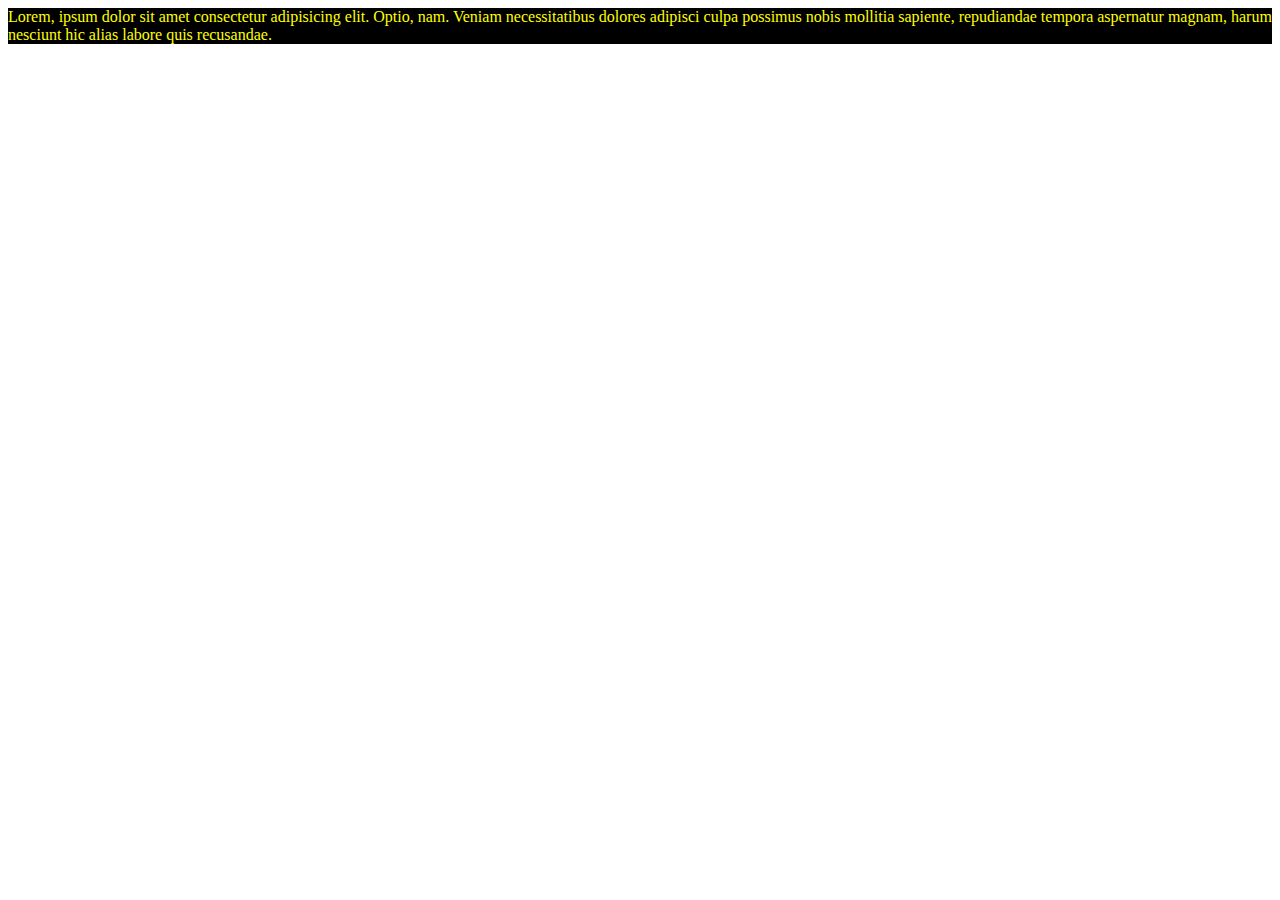
<file: day2/day2/index.html>
<!DOCTYPE html>
<html lang="en">
<head>
    <meta charset="UTF-8">
    <meta name="viewport" content="width=device-width, initial-scale=1.0">
    <title>Day-2</title>
    <link rel="stylesheet" href="style.css">
</head>
<body>
    <!-- <h1>Hello sushanth</h1>
    <div id="heading2"></div> -->
    <!-- <p id="para1"></p>
    <p class="para2">para2</p>
    <p class="para3">para3</p>
    <p class="para4"></p> -->
    

    <div id="container">Lorem, ipsum dolor sit amet consectetur adipisicing elit. Optio, nam. Veniam necessitatibus dolores adipisci culpa possimus nobis mollitia sapiente, repudiandae tempora aspernatur magnam, harum nesciunt hic alias labore quis recusandae.</div>

</body>
<script src="script.js"></script>   
</html>
</file>
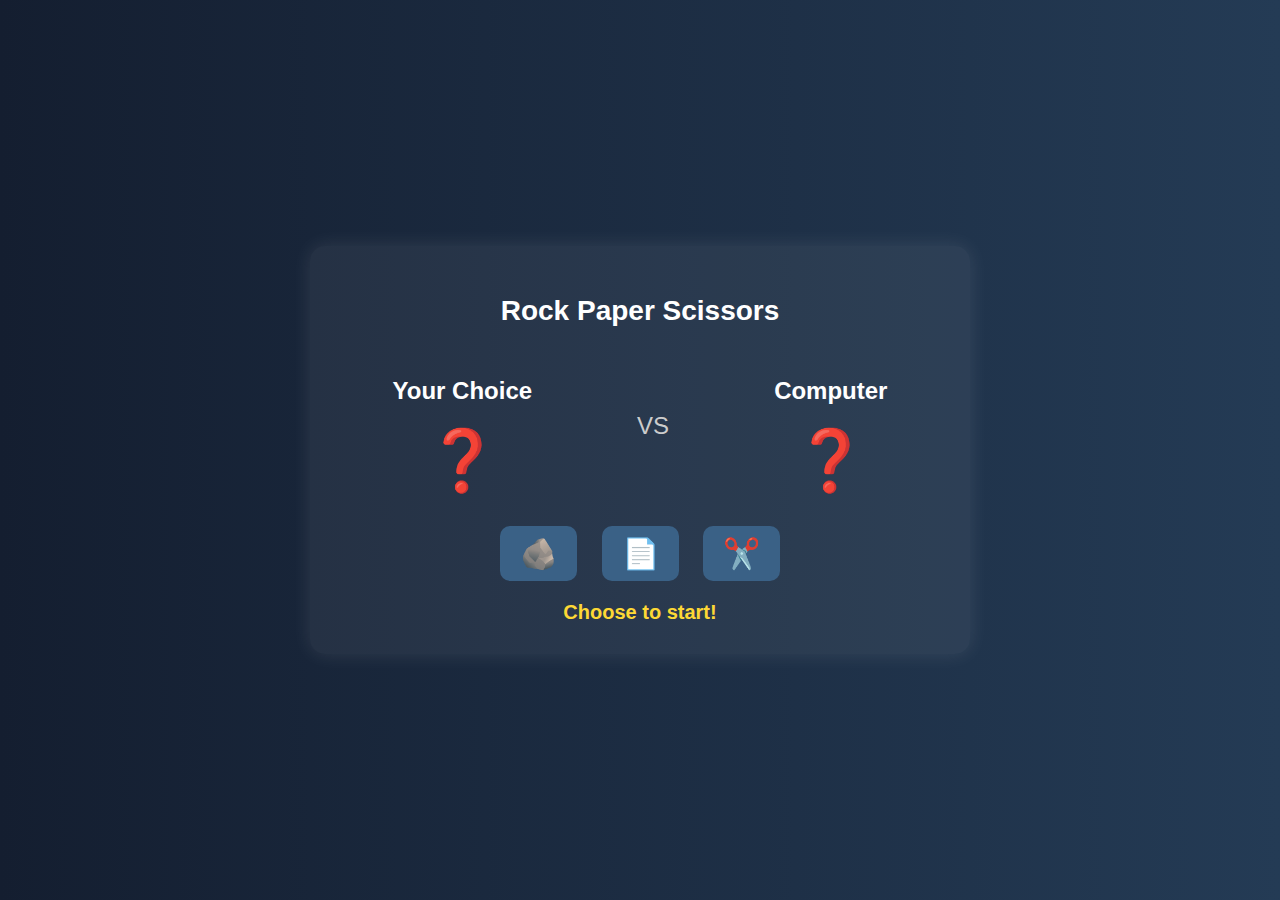
<file: Weekend _Task/Weekend _Task/index.html>
<!DOCTYPE html>
<html lang="en">

<head>
    <meta charset="UTF-8" />
    <meta name="viewport" content="width=device-width, initial-scale=1.0" />
    <title>Rock Paper Scissors Game</title>
    <link rel="stylesheet" href="style.css">
</head>

<body>
    <div class="container">
        <h1> Rock Paper Scissors</h1>

        <div class="game-board">
            <div class="choice-card">
                <h2>Your Choice</h2>
                <div id="player-choice" class="choice-icon">❓</div>
            </div>

            <div class="vs-section">
                <p>VS</p>
            </div>

            <div class="choice-card">
                <h2>Computer</h2>
                <div id="computer-choice" class="choice-icon">❓</div>
            </div>
        </div>

        <div class="buttons">
            <button onclick="play('rock')">🪨</button>
            <button onclick="play('paper')">📄</button>
            <button onclick="play('scissors')">✂️</button>
        </div>

        <div id="result" class="result-text">Choose to start!</div>
    </div>

    <script src="script.js"></script>
</body>

</html>
</file>
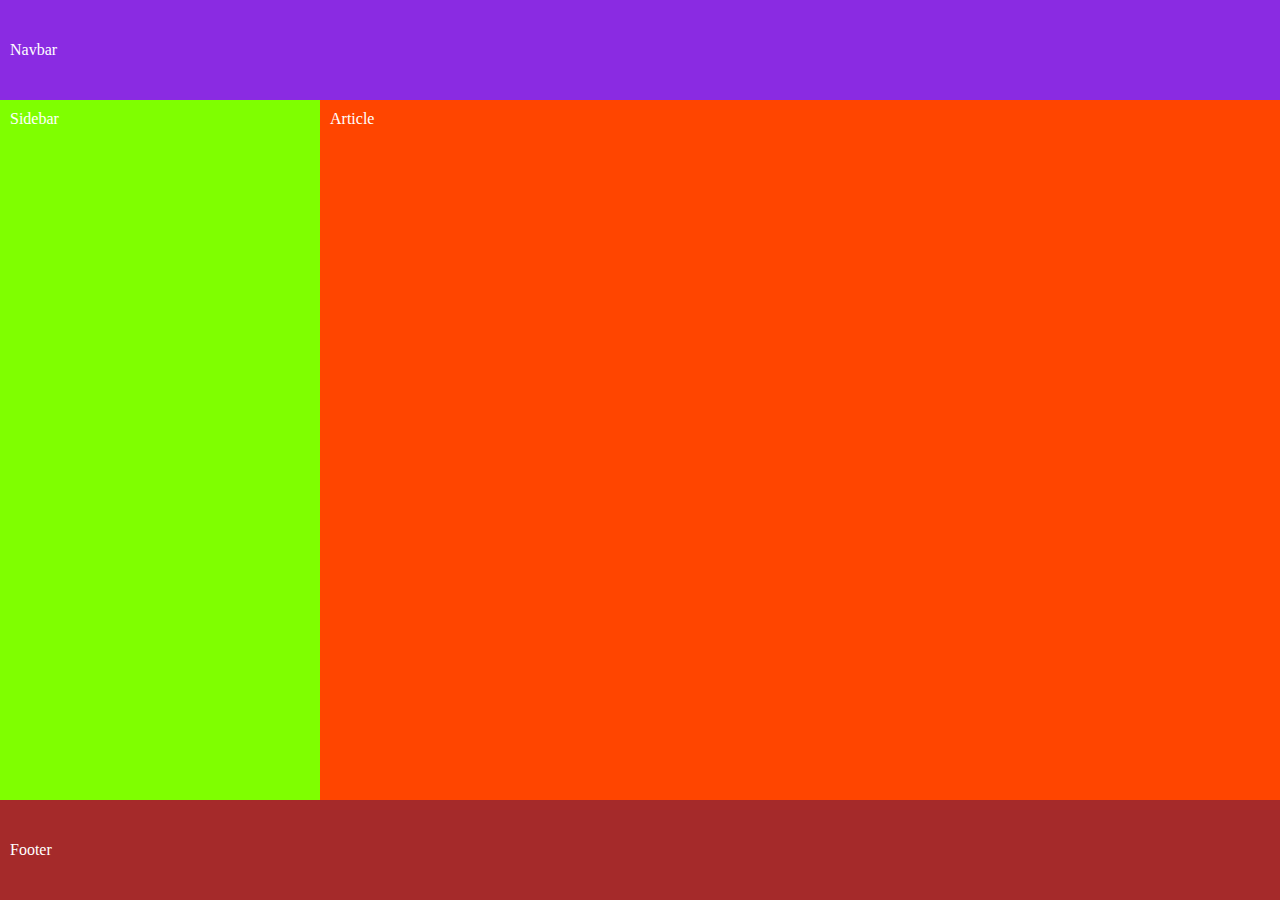
<file: Modern Fullstack Internship/Day-1/Day 1 (morning)/index.html>
<!DOCTYPE html>
<html lang="en">

<head>
    <meta charset="UTF-8">
    <meta name="viewport" content="width=device-width, initial-scale=1">
    <title>Hello i am Naveenkumar D</title>
    <link rel="stylesheet" href="style.css">
</head>

<body>
    <div class="container">
        <header class="navbar">Navbar</header>
        <aside class="sidebar">Sidebar</aside>
        <main class="article">Article</main>
        <footer class="footer">Footer</footer>
    </div>
</body>

</html>
</file>
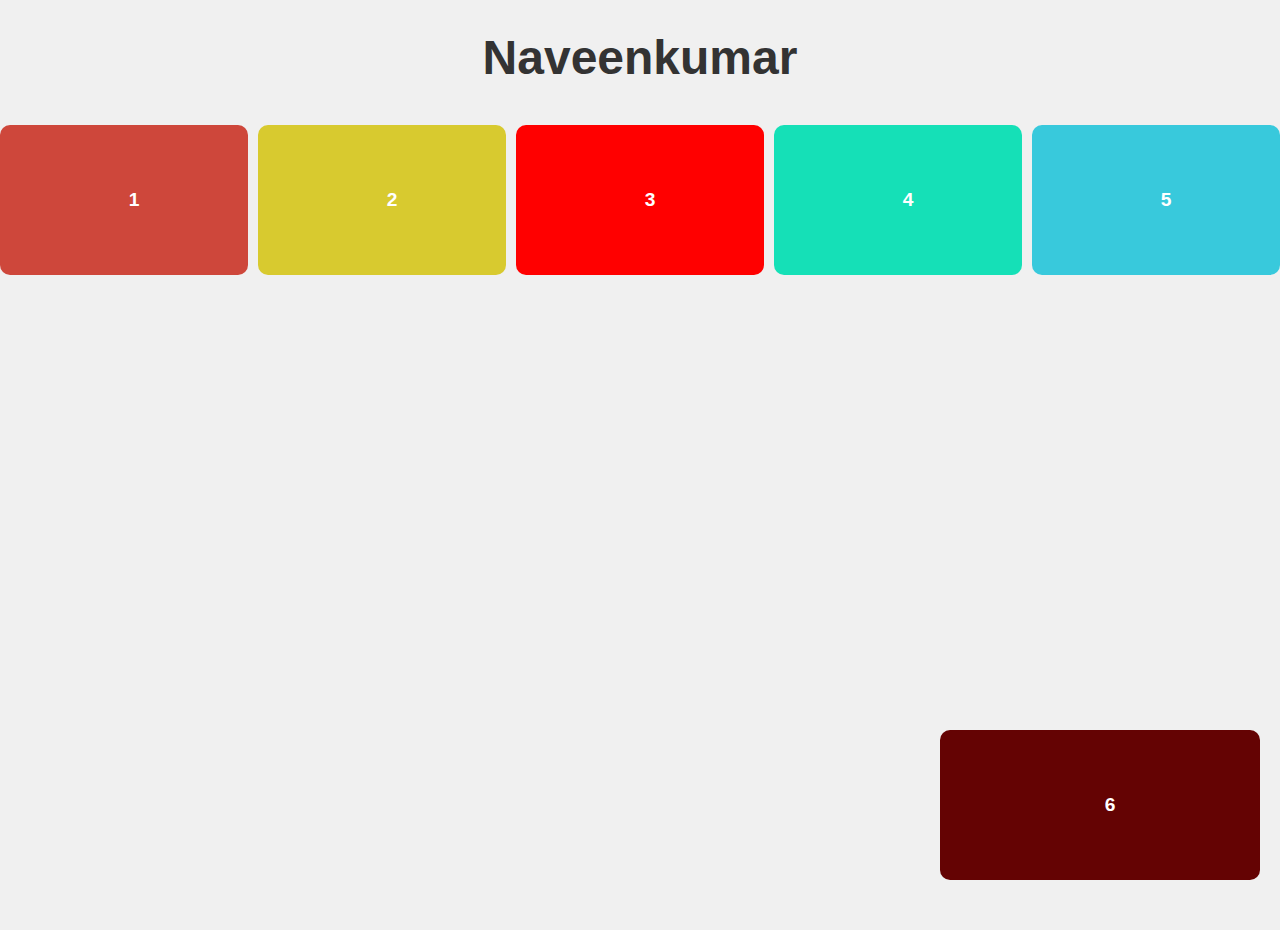
<file: Modern Fullstack Internship/Day-1/Day 1 Basic Training/index.html>
<!-- index.html -->
<!DOCTYPE html>
<html lang="en">

<head>
    <meta charset="UTF-8">
    <title></title>
    <style>
        body {
            margin: 0;
            padding: 0;
            min-height: 100vh;
            background: #f0f0f0;
            font-family: Arial, sans-serif;
        }

        .header {
            text-align: center;
            margin-top: 30px;
            font-size: 3rem;
            font-weight: bold;
            color: #333;
        }

        .flex-container {
            display: flex;
            justify-content: center;
            align-items: flex-start;
            gap: 10px;
            margin-top: 40px;
        }

        .flex-box {
            width: 1000px;
            height: 150px;
            border-radius: 10px;
            display: flex;
            align-items: content;
            justify-content: center;
            color: #fff;
            font-size: 1.2rem;
            font-weight: bold;
            padding-left: 20px;
        }

        .box1 {
            background: #ce473b;
            align-items: center;
        }

        .box2 {
            background: #d8ca2f;
            align-items: center
        }

        .box3 {
            background: #ff0000;
            align-items: center
        }

        .box4 {
            background: #15e0b7;
            align-items: center
        }

        .box5 {
            background: #38c9dc;
            align-items: center
        }

        .box6 {
            position: absolute;
            bottom: 20px;
            right: 20px;
            background: #640303;
            width: 300px;
            align-items: center;
        }
    </style>
</head>

<body>
    <div class="header">Naveenkumar</div>
    <div class="flex-container">
        <div class="flex-box box1">1</div>
        <div class="flex-box box2">2</div>
        <div class="flex-box box3">3</div>
        <div class="flex-box box4">4</div>
        <div class="flex-box box5">5</div>
    </div>
    <div class="flex-box box6">6</div>

</body>
</file>
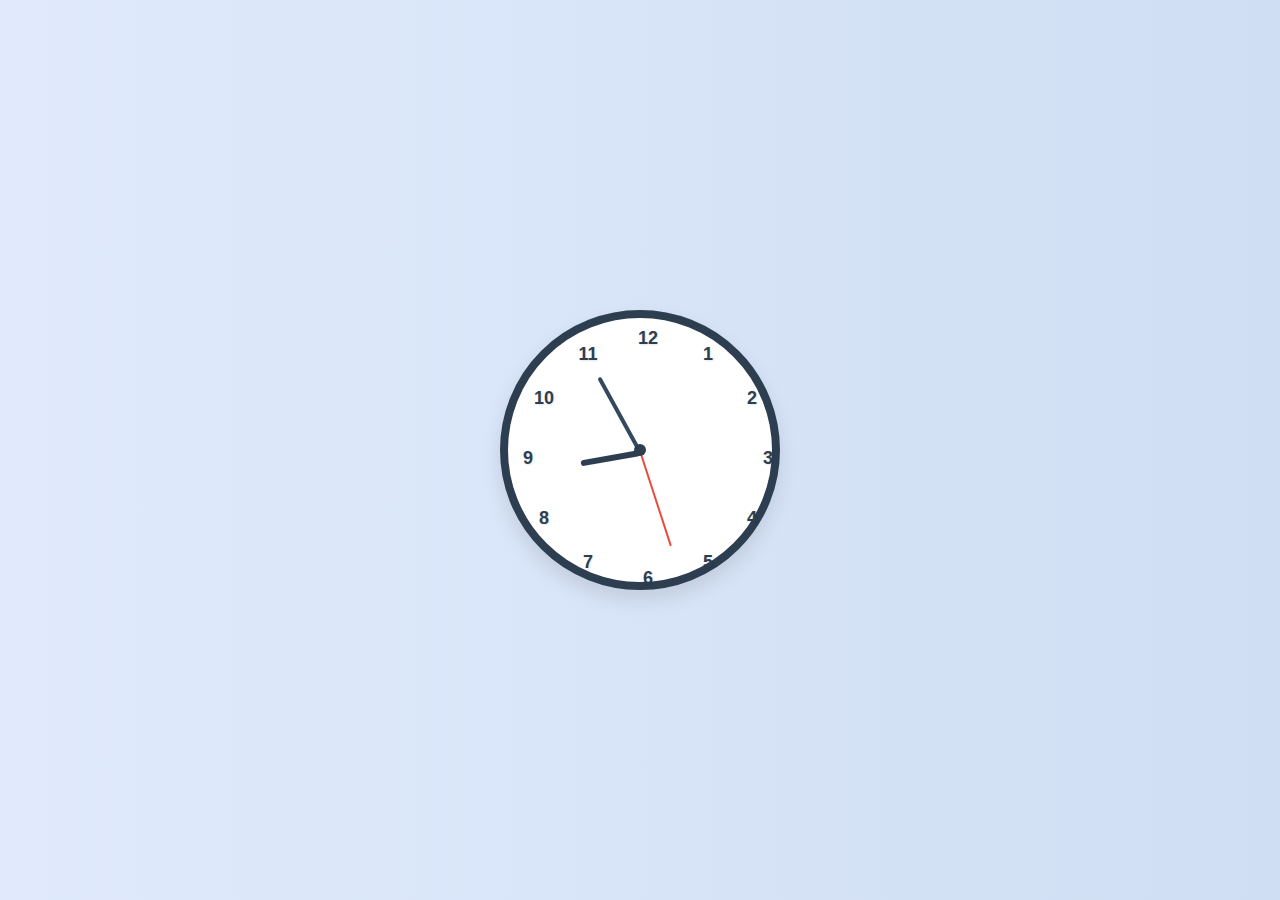
<file: day2/day2/assignment2.html>
<!DOCTYPE html>
<html lang="en">

<head>
  <meta charset="UTF-8" />
  <meta name="viewport" content="width=device-width, initial-scale=1.0" />
  <title>Humanized Analog Clock</title>
  <style>
    * {
      margin: 0;
      padding: 0;
      box-sizing: border-box;
    }

    body {
      display: flex;
      justify-content: center;
      align-items: center;
      height: 100vh;
      background: linear-gradient(to right, #e0eafc, #cfdef3);
      font-family: 'Segoe UI', Tahoma, Geneva, Verdana, sans-serif;
    }

    .clock {
      position: relative;
      width: 280px;
      height: 280px;
      border: 8px solid #2c3e50;
      border-radius: 50%;
      background: #fff;
      box-shadow: 0 10px 20px rgba(0, 0, 0, 0.1);
    }

    .center {
      position: absolute;
      width: 12px;
      height: 12px;
      background: #2c3e50;
      border-radius: 50%;
      top: 50%;
      left: 50%;
      transform: translate(-50%, -50%);
      z-index: 10;
    }

    .hand {
      position: absolute;
      top: 50%;
      left: 50%;
      transform-origin: 0% 50%;
      transform: rotate(90deg);
      border-radius: 6px;
      transition: all 0.05s ease-in-out;
    }

    .hour {
      width: 60px;
      height: 6px;
      background: #2c3e50;
      z-index: 3;
    }

    .minute {
      width: 85px;
      height: 4px;
      background: #34495e;
      z-index: 2;
    }

    .second {
      width: 100px;
      height: 2px;
      background: #e74c3c;
      z-index: 1;
    }

    .number {
      position: absolute;
      transform: translate(-50%, -50%);
      font-size: 18px;
      font-weight: bold;
      color: #2c3e50;
      text-shadow: 1px 1px 2px rgba(0, 0, 0, 0.1);
    }
  </style>
</head>

<body>

  <div class="clock">
    <div class="center"></div>
    <div class="hand hour" id="hour"></div>
    <div class="hand minute" id="minute"></div>
    <div class="hand second" id="second"></div>
  </div>

  <script>
    const clock = document.querySelector('.clock');

    for (let i = 1; i <= 12; i++) {
      const angle = (i * 30) - 90;
      const radius = 120;
      const x = 140 + radius * Math.cos(angle * Math.PI / 180);
      const y = 140 + radius * Math.sin(angle * Math.PI / 180);

      const num = document.createElement("div");
      num.className = "number";
      num.style.left = `${x}px`;
      num.style.top = `${y}px`;
      num.textContent = i;
      clock.appendChild(num);
    }

    const hourHand = document.getElementById('hour');
    const minuteHand = document.getElementById('minute');
    const secondHand = document.getElementById('second');

    function updateClock() {
      const now = new Date();
      const sec = now.getSeconds();
      const min = now.getMinutes();
      const hr = now.getHours();

      const secDeg = sec * 6;
      const minDeg = min * 6 + sec * 0.1;
      const hrDeg = (hr % 12) * 30 + min * 0.5;

      secondHand.style.transform = `rotate(${secDeg}deg)`;
      minuteHand.style.transform = `rotate(${minDeg}deg)`;
      hourHand.style.transform = `rotate(${hrDeg}deg)`;
    }

    setInterval(updateClock, 1000);
    updateClock();
  </script>

</body>

</html>
</file>
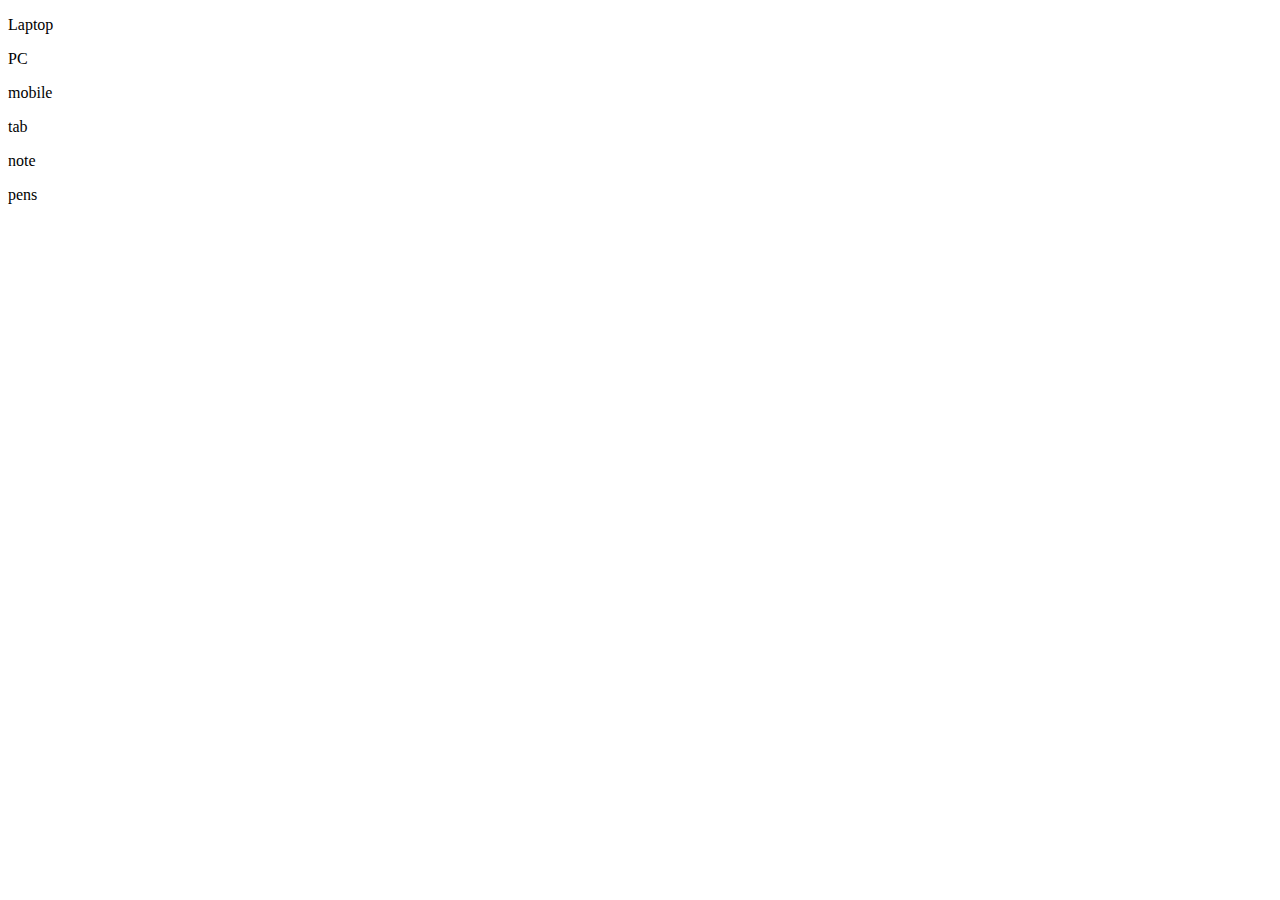
<file: day2/day2/index2.html>
<!DOCTYPE html>
<html lang="en">
<head>
    <meta charset="UTF-8">
    <meta name="viewport" content="width=device-width, initial-scale=1.0">
    <title>Document</title>
    <link rel="stylesheet" href="style2.css">
</head>

<body class="lightmode">
    <!-- <button onclick="toggleTheme()">Theme</button>
    <div>

        <h1>Heading1</h1>
        <p>Lorem ipsum dolor sit amet consectetur adipisicing elit. Harum dicta saepe magni quam aperiam nobis temporibus fugiat! Atque a et quas dolores ipsam hic nesciunt soluta? Exercitationem soluta accusamus quos.</p>
        
        <h1>Heading2</h1>
        <p>Lorem ipsum dolor sit amet consectetur adipisicing elit. Harum dicta saepe magni quam aperiam nobis temporibus fugiat! Atque a et quas dolores ipsam hic nesciunt soluta? Exercitationem soluta accusamus quos.</p>
    
        <h1>Heading3</h1>
        <p>Lorem ipsum dolor sit amet consectetur adipisicing elit. Harum dicta saepe magni quam aperiam nobis temporibus fugiat! Atque a et quas dolores ipsam hic nesciunt soluta? Exercitationem soluta accusamus quos.</p>
    
    </div> -->

    <p class="items">Laptop</p>
        <p class="items">PC</p>
            <p class="items">mobile</p>
                <p class="items">tab</p>
                    <p class="items">note</p>
                        <p class="items">pens</p>
</body>
<script>
    function toggleTheme() {
        const body = document.body;
        body.classList.toggle("darkmode");
        body.classList.toggle("lightmode");
    }
</script>
</html>
</file>
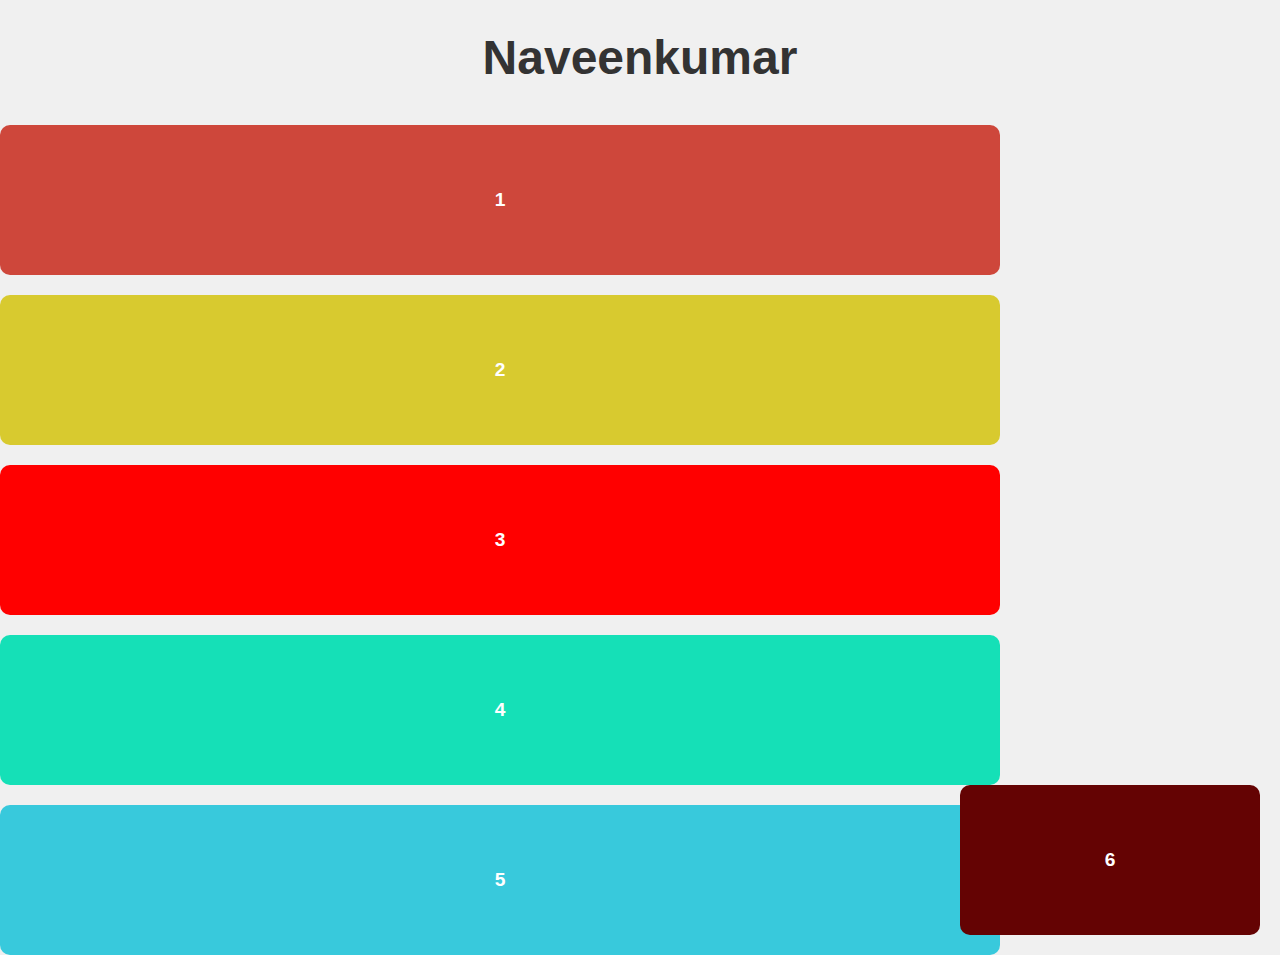
<file: Modern Fullstack Internship/Day-1/Day 1 Basic Training/index2.html>
<!DOCTYPE html>
<html lang="en">

<head>
    <meta charset="UTF-8">
    <title>Naveenkumar</title>
    <style>
        body {
            margin: 0;
            padding: 0;
            min-height: 100vh;
            background: #f0f0f0;
            font-family: Arial, sans-serif;
            position: relative;
        }

        .header {
            text-align: center;
            margin-top: 30px;
            font-size: 3rem;
            font-weight: bold;
            color: #333;
        }

        .flex-container {
            display: flex;

            flex-direction: column;

            align-items: flex-start;

            gap: 20px;
            margin-top: 40px;
        }

        .flex-box {
            width: 90%;
            max-width: 1000px;
            height: 150px;
            border-radius: 10px;
            display: flex;
            align-items: center;
            justify-content: center;
            color: #fff;
            font-size: 1.2rem;
            font-weight: bold;
        }

        .box1 {
            background: #ce473b;
        }

        .box2 {
            background: #d8ca2f;
        }

        .box3 {
            background: #ff0000;
        }

        .box4 {
            background: #15e0b7;
        }

        .box5 {
            background: #38c9dc;
        }

        .box6 {
            position: absolute;
            bottom: 20px;
            right: 20px;
            width: 300px;
            height: 150px;
            background: #640303;
        }
    </style>
</head>

<body>
    <div class="header">Naveenkumar</div>
    <div class="flex-container">
        <div class="flex-box box1">1</div>
        <div class="flex-box box2">2</div>
        <div class="flex-box box3">3</div>
        <div class="flex-box box4">4</div>
        <div class="flex-box box5">5</div>
    </div>
    <div class="flex-box box6">6</div>
</body>

</html>
</file>
<file: day2/day2/style.css>
.change{
    color: yellow;
    background-color: black;
}
</file>
<file: Weekend _Task/Weekend _Task/style.css>
body {
    margin: 0;
    font-family: 'Segoe UI', sans-serif;
    background: linear-gradient(to right, #141e30, #243b55);
    color: #fff;
    display: flex;
    justify-content: center;
    align-items: center;
    height: 100vh;
}

.container {
    background: #ffffff0f;
    padding: 30px;
    border-radius: 15px;
    text-align: center;
    box-shadow: 0 0 20px rgba(255, 255, 255, 0.1);
    width: 90%;
    max-width: 600px;
}

h1 {
    font-size: 28px;
    margin-bottom: 30px;
    color: #fff;
}

.game-board {
    display: flex;
    justify-content: space-around;
    align-items: center;
    margin-bottom: 30px;
}

.choice-card {
    text-align: center;
}

.choice-icon {
    font-size: 60px;
    margin-top: 10px;
}

.vs-section {
    font-size: 24px;
    color: #ccc;
}

.buttons button {
    font-size: 30px;
    margin: 0 10px;
    padding: 10px 20px;
    background: #3a6186;
    border: none;
    border-radius: 10px;
    cursor: pointer;
    transition: 0.3s;
}

.buttons button:hover {
    background-color: #2b5876;
}

.result-text {
    margin-top: 20px;
    font-size: 20px;
    font-weight: bold;
    color: #fdd835;
}
</file>
<file: Modern Fullstack Internship/Day-1/Day 1 (morning)/style.css>
* {
    margin: 0;
    padding: 0;
    box-sizing: border-box;
}

body,
html {
    height: 100%;
}

.container {
    display: grid;
    grid-template-areas:
        "navbar  navbar"
        "sidebar article"
        "footer  footer";
    grid-template-columns: 1fr 3fr;
    grid-template-rows: 100px 1fr 100px;
    height: 100vh;
}

.navbar {
    grid-area: navbar;
    background-color: blueviolet;
    color: white;
    display: flex;
    align-items: center;
    padding-left: 10px;
}

.sidebar {
    grid-area: sidebar;
    background-color: chartreuse;
    color: white;
    display: flex;
    align-items: flex-start;
    padding: 10px;
}

.article {
    grid-area: article;
    background-color: orangered;
    color: white;
    display: flex;
    align-items: flex-start;
    padding: 10px;
}

.footer {
    grid-area: footer;
    background-color: brown;
    color: white;
    display: flex;
    align-items: center;
    padding-left: 10px;
}
</file>
<file: day2/day2/style2.css>
body.lightmode {
            background-color: white;
            color: black;
        }
        body.darkmode {
            background-color: black;
            color: rgb(255, 255, 255);
        }
        h1, h2, h3, h4, h5 {
            margin: 0.5em 0;
        }

    /* text size */
    body.lightmode {
        font-size: 16px;
    }
    body.darkmode {
        font-size: 16px;
    }
</file>
